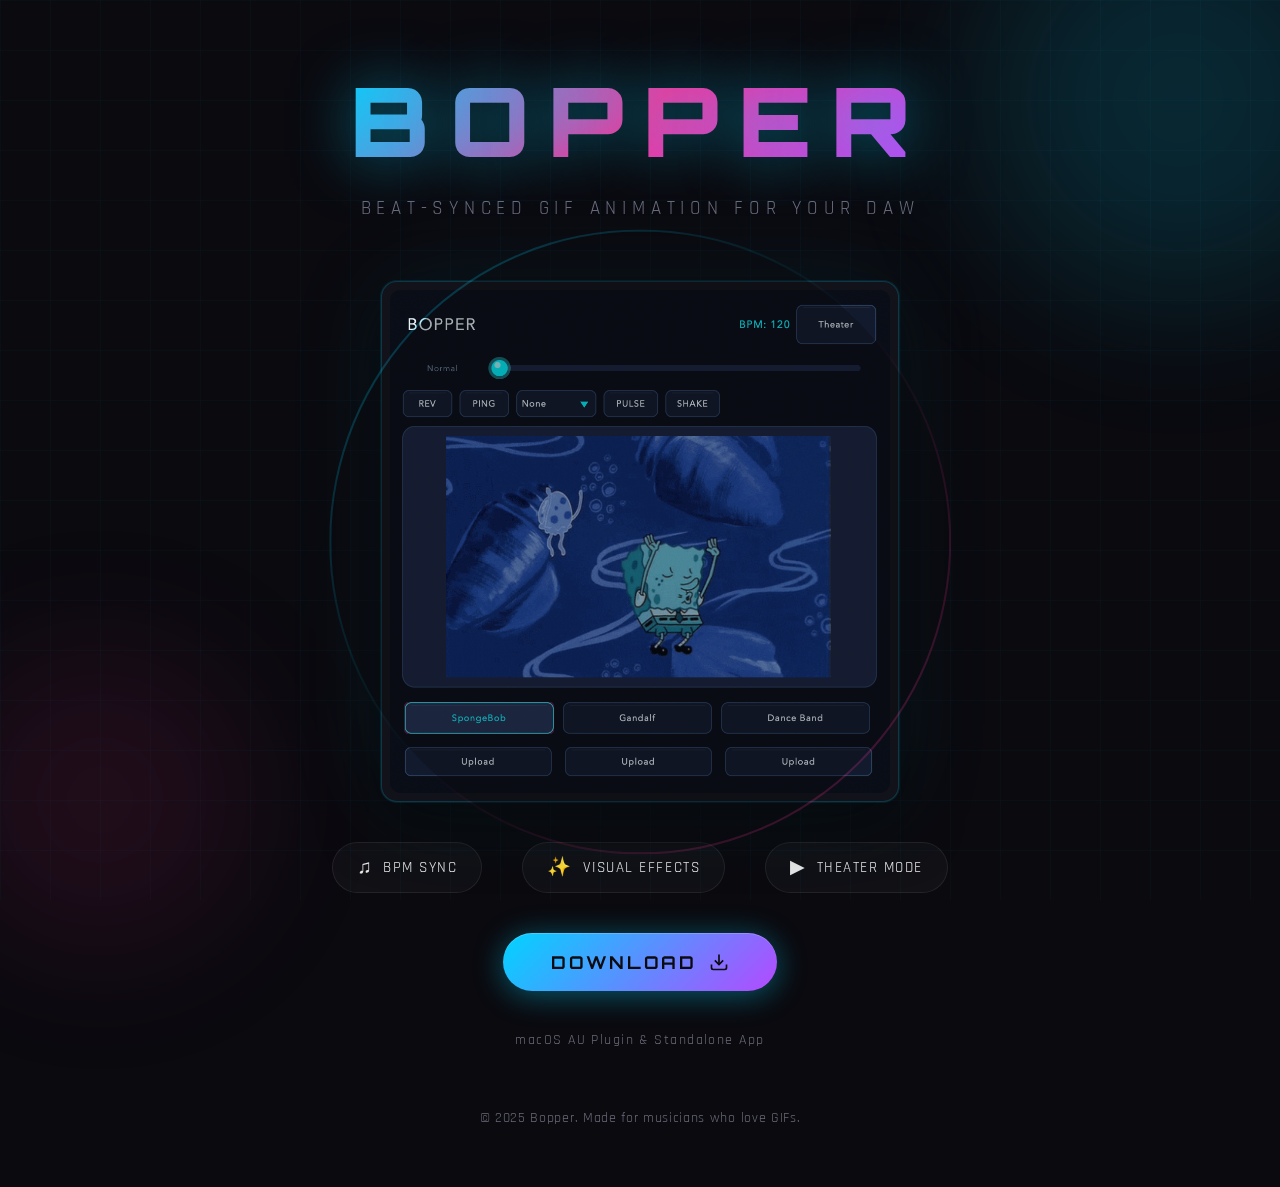
<file: website/index.html>
<!DOCTYPE html>
<html lang="en">
<head>
    <meta charset="UTF-8">
    <meta name="viewport" content="width=device-width, initial-scale=1.0">
    <title>Bopper - Beat-Synced GIF Player</title>
    <link rel="preconnect" href="https://fonts.googleapis.com">
    <link rel="preconnect" href="https://fonts.gstatic.com" crossorigin>
    <link href="https://fonts.googleapis.com/css2?family=Orbitron:wght@400;700;900&family=Rajdhani:wght@300;400;500&display=swap" rel="stylesheet">
    <link rel="stylesheet" href="style.css">
</head>
<body>
    <div class="background-grid"></div>
    <div class="glow-orb orb-1"></div>
    <div class="glow-orb orb-2"></div>

    <main>
        <header>
            <h1 class="logo">BOPPER</h1>
            <p class="tagline">Beat-Synced GIF Animation for Your DAW</p>
        </header>

        <section class="hero">
            <div class="app-showcase">
                <div class="app-frame">
                    <img src="app-screenshot.png" alt="Bopper App Screenshot" class="app-image">
                </div>
                <div class="glow-ring"></div>
            </div>

            <div class="features">
                <div class="feature">
                    <span class="feature-icon">&#9835;</span>
                    <span>BPM Sync</span>
                </div>
                <div class="feature">
                    <span class="feature-icon">&#10024;</span>
                    <span>Visual Effects</span>
                </div>
                <div class="feature">
                    <span class="feature-icon">&#9654;</span>
                    <span>Theater Mode</span>
                </div>
            </div>

            <a href="Bopper.zip" class="download-button">
                <span class="button-text">Download</span>
                <span class="button-icon">
                    <svg width="20" height="20" viewBox="0 0 24 24" fill="none" stroke="currentColor" stroke-width="2">
                        <path d="M21 15v4a2 2 0 0 1-2 2H5a2 2 0 0 1-2-2v-4"/>
                        <polyline points="7 10 12 15 17 10"/>
                        <line x1="12" y1="15" x2="12" y2="3"/>
                    </svg>
                </span>
            </a>
            <p class="download-info">macOS AU Plugin & Standalone App</p>
        </section>

        <footer>
            <p>&copy; 2025 Bopper. Made for musicians who love GIFs.</p>
        </footer>
    </main>
</body>
</html>
</file>
<file: website/style.css>
* {
    margin: 0;
    padding: 0;
    box-sizing: border-box;
}

:root {
    --bg-dark: #0a0a0f;
    --bg-surface: #12121a;
    --neon-cyan: #00d4ff;
    --neon-pink: #ff2d95;
    --neon-purple: #b44aff;
    --text-primary: #e8e8e8;
    --text-dim: #6a6a7a;
}

body {
    font-family: 'Rajdhani', sans-serif;
    background: var(--bg-dark);
    color: var(--text-primary);
    min-height: 100vh;
    overflow-x: hidden;
    position: relative;
}

/* Animated background grid */
.background-grid {
    position: fixed;
    top: 0;
    left: 0;
    right: 0;
    bottom: 0;
    background-image:
        linear-gradient(rgba(0, 212, 255, 0.03) 1px, transparent 1px),
        linear-gradient(90deg, rgba(0, 212, 255, 0.03) 1px, transparent 1px);
    background-size: 50px 50px;
    pointer-events: none;
    z-index: 0;
}

/* Floating glow orbs */
.glow-orb {
    position: fixed;
    border-radius: 50%;
    filter: blur(80px);
    pointer-events: none;
    z-index: 0;
}

.orb-1 {
    width: 400px;
    height: 400px;
    background: var(--neon-cyan);
    opacity: 0.15;
    top: -100px;
    right: -100px;
    animation: float 8s ease-in-out infinite;
}

.orb-2 {
    width: 300px;
    height: 300px;
    background: var(--neon-pink);
    opacity: 0.1;
    bottom: -50px;
    left: -50px;
    animation: float 10s ease-in-out infinite reverse;
}

@keyframes float {
    0%, 100% { transform: translate(0, 0); }
    50% { transform: translate(30px, 30px); }
}

main {
    position: relative;
    z-index: 1;
    min-height: 100vh;
    display: flex;
    flex-direction: column;
    align-items: center;
    padding: 60px 20px;
}

/* Header & Logo */
header {
    text-align: center;
    margin-bottom: 60px;
}

.logo {
    font-family: 'Orbitron', sans-serif;
    font-size: clamp(3rem, 12vw, 6rem);
    font-weight: 900;
    letter-spacing: 0.2em;
    background: linear-gradient(135deg, var(--neon-cyan) 0%, var(--neon-pink) 50%, var(--neon-purple) 100%);
    -webkit-background-clip: text;
    -webkit-text-fill-color: transparent;
    background-clip: text;
    text-shadow: 0 0 60px rgba(0, 212, 255, 0.5);
    position: relative;
    animation: glow-pulse 3s ease-in-out infinite;
}

@keyframes glow-pulse {
    0%, 100% { filter: drop-shadow(0 0 20px rgba(0, 212, 255, 0.4)); }
    50% { filter: drop-shadow(0 0 40px rgba(0, 212, 255, 0.6)); }
}

.tagline {
    font-size: 1.2rem;
    color: var(--text-dim);
    letter-spacing: 0.3em;
    text-transform: uppercase;
    margin-top: 16px;
}

/* Hero Section */
.hero {
    display: flex;
    flex-direction: column;
    align-items: center;
    gap: 40px;
    flex: 1;
}

/* App Showcase */
.app-showcase {
    position: relative;
    display: flex;
    justify-content: center;
    align-items: center;
}

.app-frame {
    position: relative;
    background: var(--bg-surface);
    border-radius: 16px;
    padding: 8px;
    border: 1px solid rgba(0, 212, 255, 0.2);
    box-shadow:
        0 0 0 1px rgba(0, 212, 255, 0.1),
        0 20px 60px rgba(0, 0, 0, 0.5),
        0 0 100px rgba(0, 212, 255, 0.1);
    transition: transform 0.3s ease, box-shadow 0.3s ease;
}

.app-frame:hover {
    transform: translateY(-8px) scale(1.02);
    box-shadow:
        0 0 0 1px rgba(0, 212, 255, 0.3),
        0 30px 80px rgba(0, 0, 0, 0.6),
        0 0 120px rgba(0, 212, 255, 0.2);
}

.app-image {
    display: block;
    max-width: 500px;
    width: 100%;
    height: auto;
    border-radius: 10px;
}

.glow-ring {
    position: absolute;
    top: 50%;
    left: 50%;
    transform: translate(-50%, -50%);
    width: 120%;
    height: 120%;
    border: 2px solid transparent;
    border-radius: 50%;
    background: linear-gradient(var(--bg-dark), var(--bg-dark)) padding-box,
                linear-gradient(135deg, var(--neon-cyan), transparent, var(--neon-pink)) border-box;
    opacity: 0.3;
    pointer-events: none;
    animation: rotate 20s linear infinite;
}

@keyframes rotate {
    from { transform: translate(-50%, -50%) rotate(0deg); }
    to { transform: translate(-50%, -50%) rotate(360deg); }
}

/* Features */
.features {
    display: flex;
    gap: 40px;
    flex-wrap: wrap;
    justify-content: center;
}

.feature {
    display: flex;
    align-items: center;
    gap: 10px;
    padding: 12px 24px;
    background: rgba(255, 255, 255, 0.03);
    border: 1px solid rgba(255, 255, 255, 0.08);
    border-radius: 30px;
    font-size: 0.95rem;
    letter-spacing: 0.1em;
    text-transform: uppercase;
    transition: all 0.3s ease;
}

.feature:hover {
    background: rgba(0, 212, 255, 0.1);
    border-color: rgba(0, 212, 255, 0.3);
    transform: translateY(-2px);
}

.feature-icon {
    font-size: 1.2rem;
}

/* Download Button */
.download-button {
    display: inline-flex;
    align-items: center;
    gap: 12px;
    padding: 18px 48px;
    background: linear-gradient(135deg, var(--neon-cyan), var(--neon-purple));
    color: var(--bg-dark);
    text-decoration: none;
    font-family: 'Orbitron', sans-serif;
    font-size: 1.1rem;
    font-weight: 700;
    letter-spacing: 0.15em;
    text-transform: uppercase;
    border-radius: 50px;
    position: relative;
    overflow: hidden;
    transition: all 0.3s ease;
    box-shadow:
        0 4px 30px rgba(0, 212, 255, 0.4),
        inset 0 1px 0 rgba(255, 255, 255, 0.2);
}

.download-button::before {
    content: '';
    position: absolute;
    top: 0;
    left: -100%;
    width: 100%;
    height: 100%;
    background: linear-gradient(90deg, transparent, rgba(255, 255, 255, 0.3), transparent);
    transition: left 0.5s ease;
}

.download-button:hover {
    transform: translateY(-3px) scale(1.05);
    box-shadow:
        0 8px 40px rgba(0, 212, 255, 0.5),
        inset 0 1px 0 rgba(255, 255, 255, 0.3);
}

.download-button:hover::before {
    left: 100%;
}

.button-icon {
    display: flex;
    align-items: center;
}

.download-info {
    color: var(--text-dim);
    font-size: 0.9rem;
    letter-spacing: 0.1em;
}

/* Footer */
footer {
    margin-top: auto;
    padding-top: 60px;
    text-align: center;
    color: var(--text-dim);
    font-size: 0.85rem;
    letter-spacing: 0.05em;
}

/* Responsive */
@media (max-width: 600px) {
    .tagline {
        font-size: 0.9rem;
        letter-spacing: 0.15em;
    }

    .features {
        gap: 16px;
    }

    .feature {
        padding: 10px 18px;
        font-size: 0.85rem;
    }

    .download-button {
        padding: 16px 36px;
        font-size: 1rem;
    }
}
</file>
